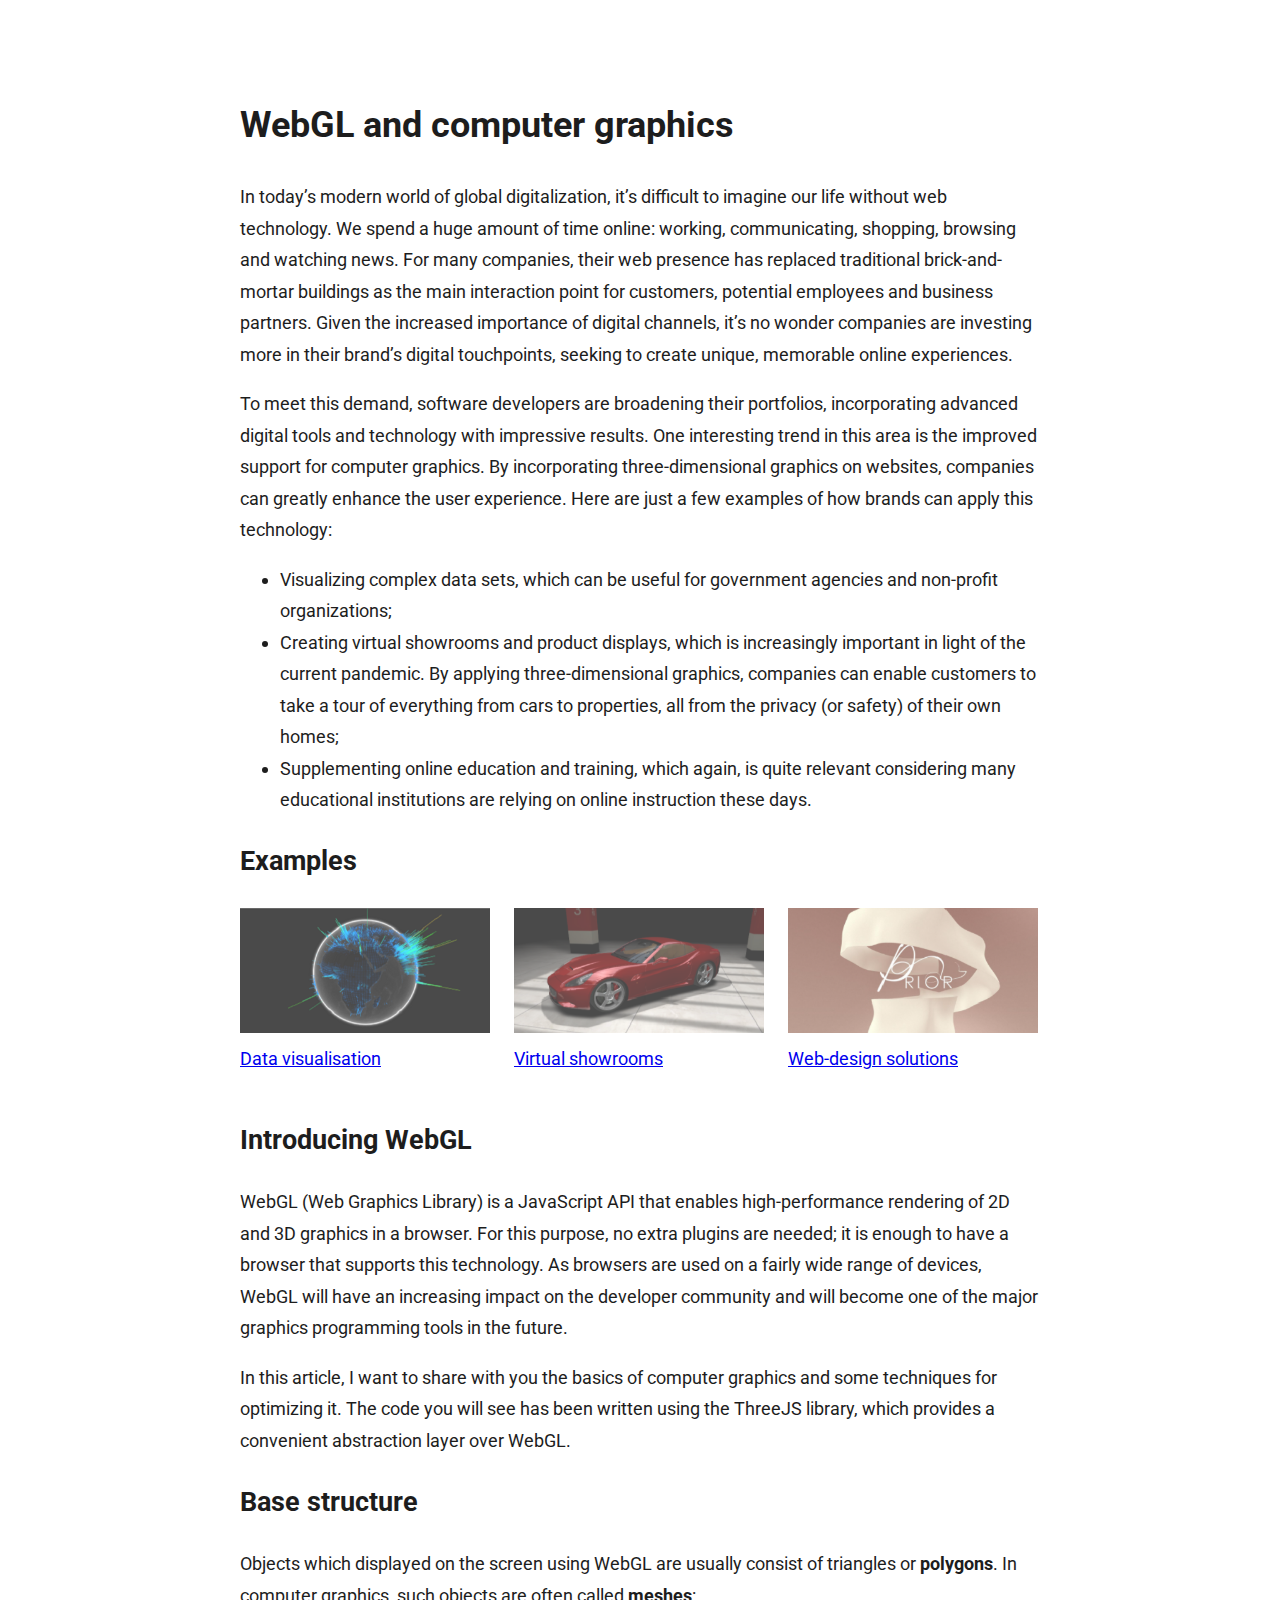
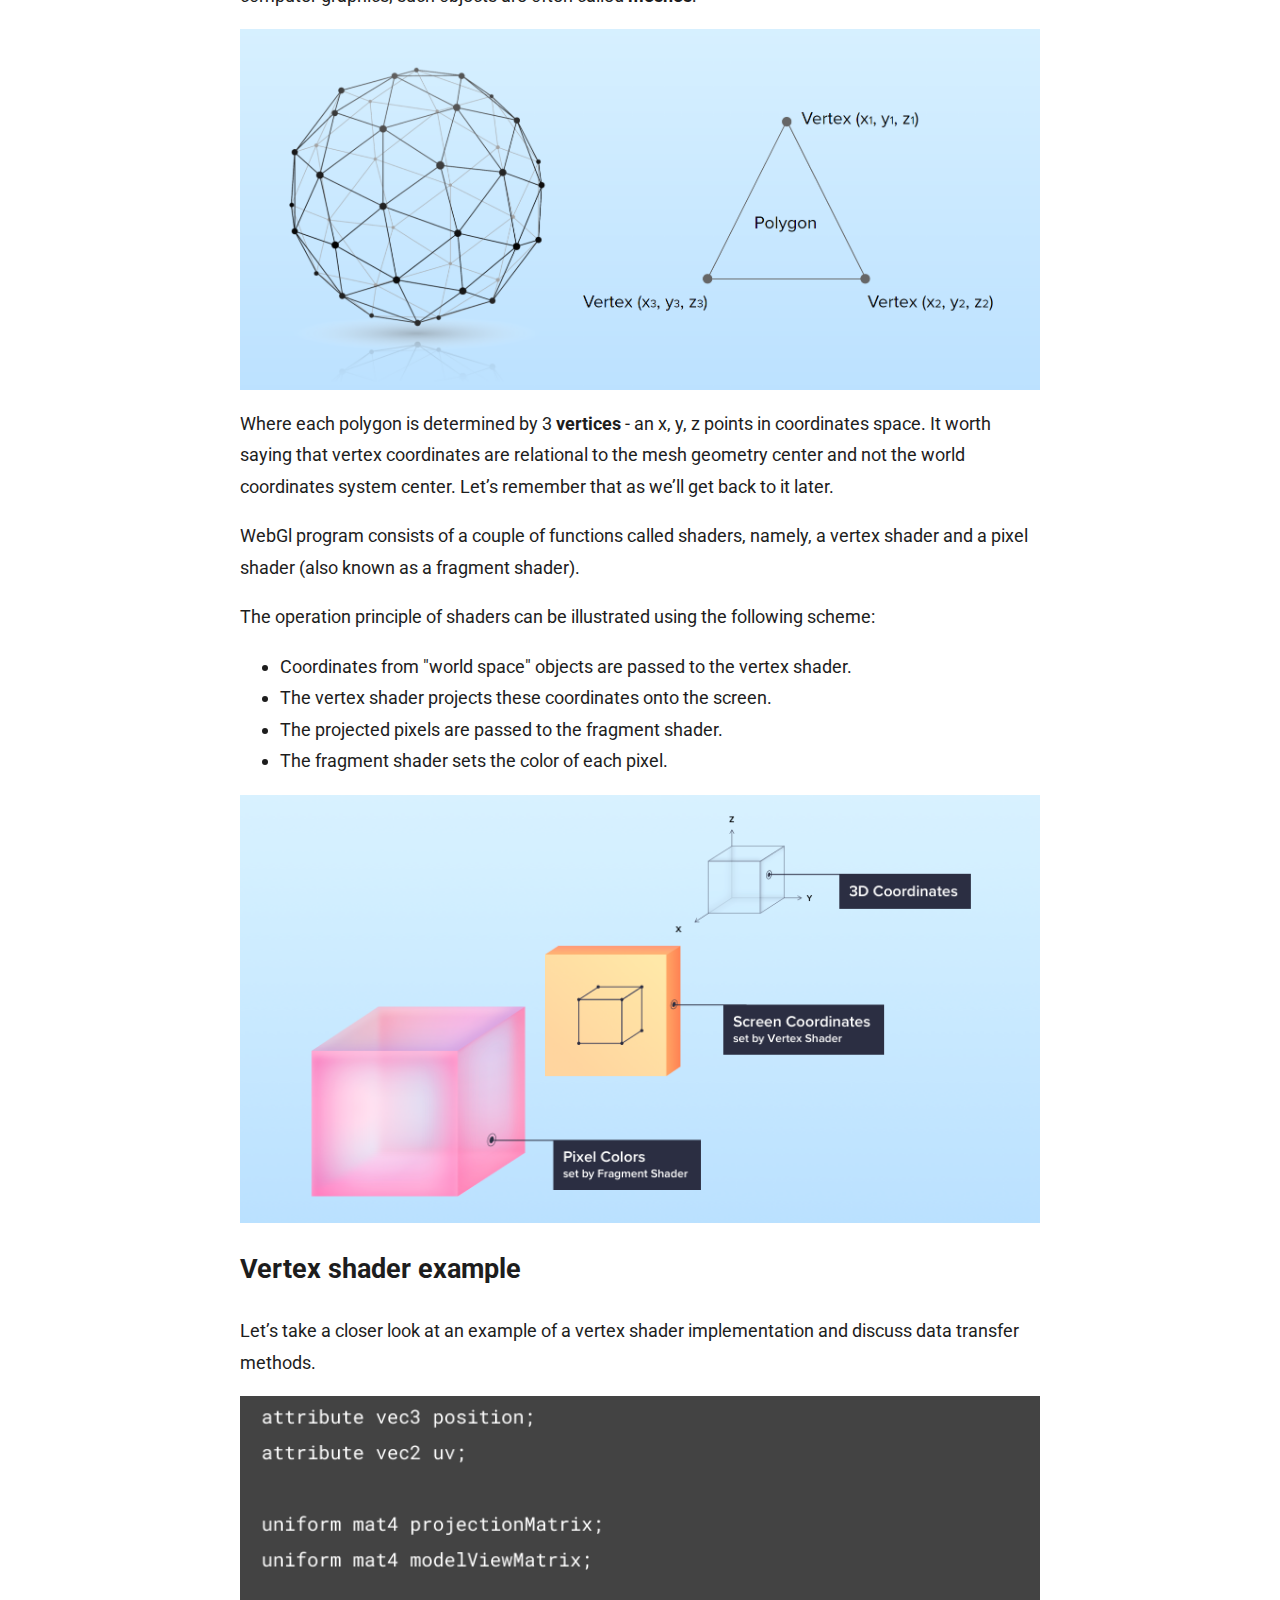
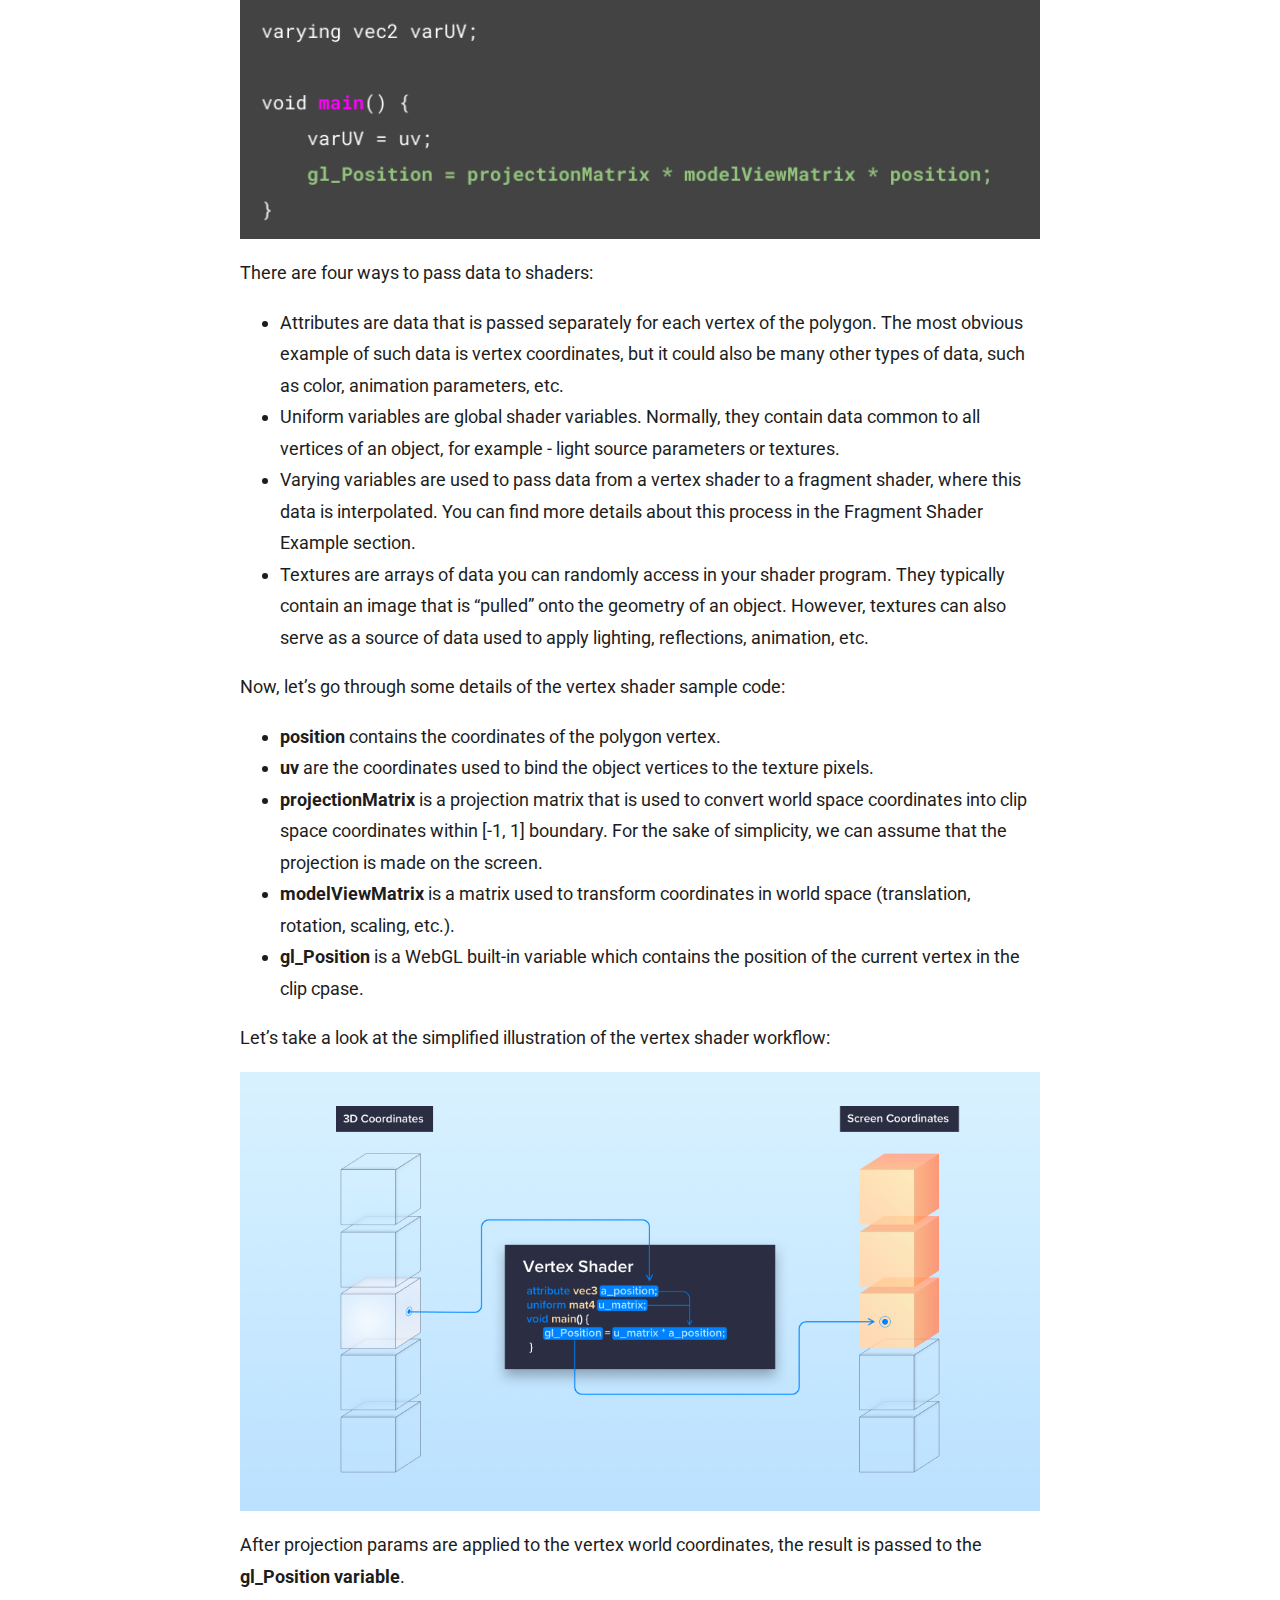
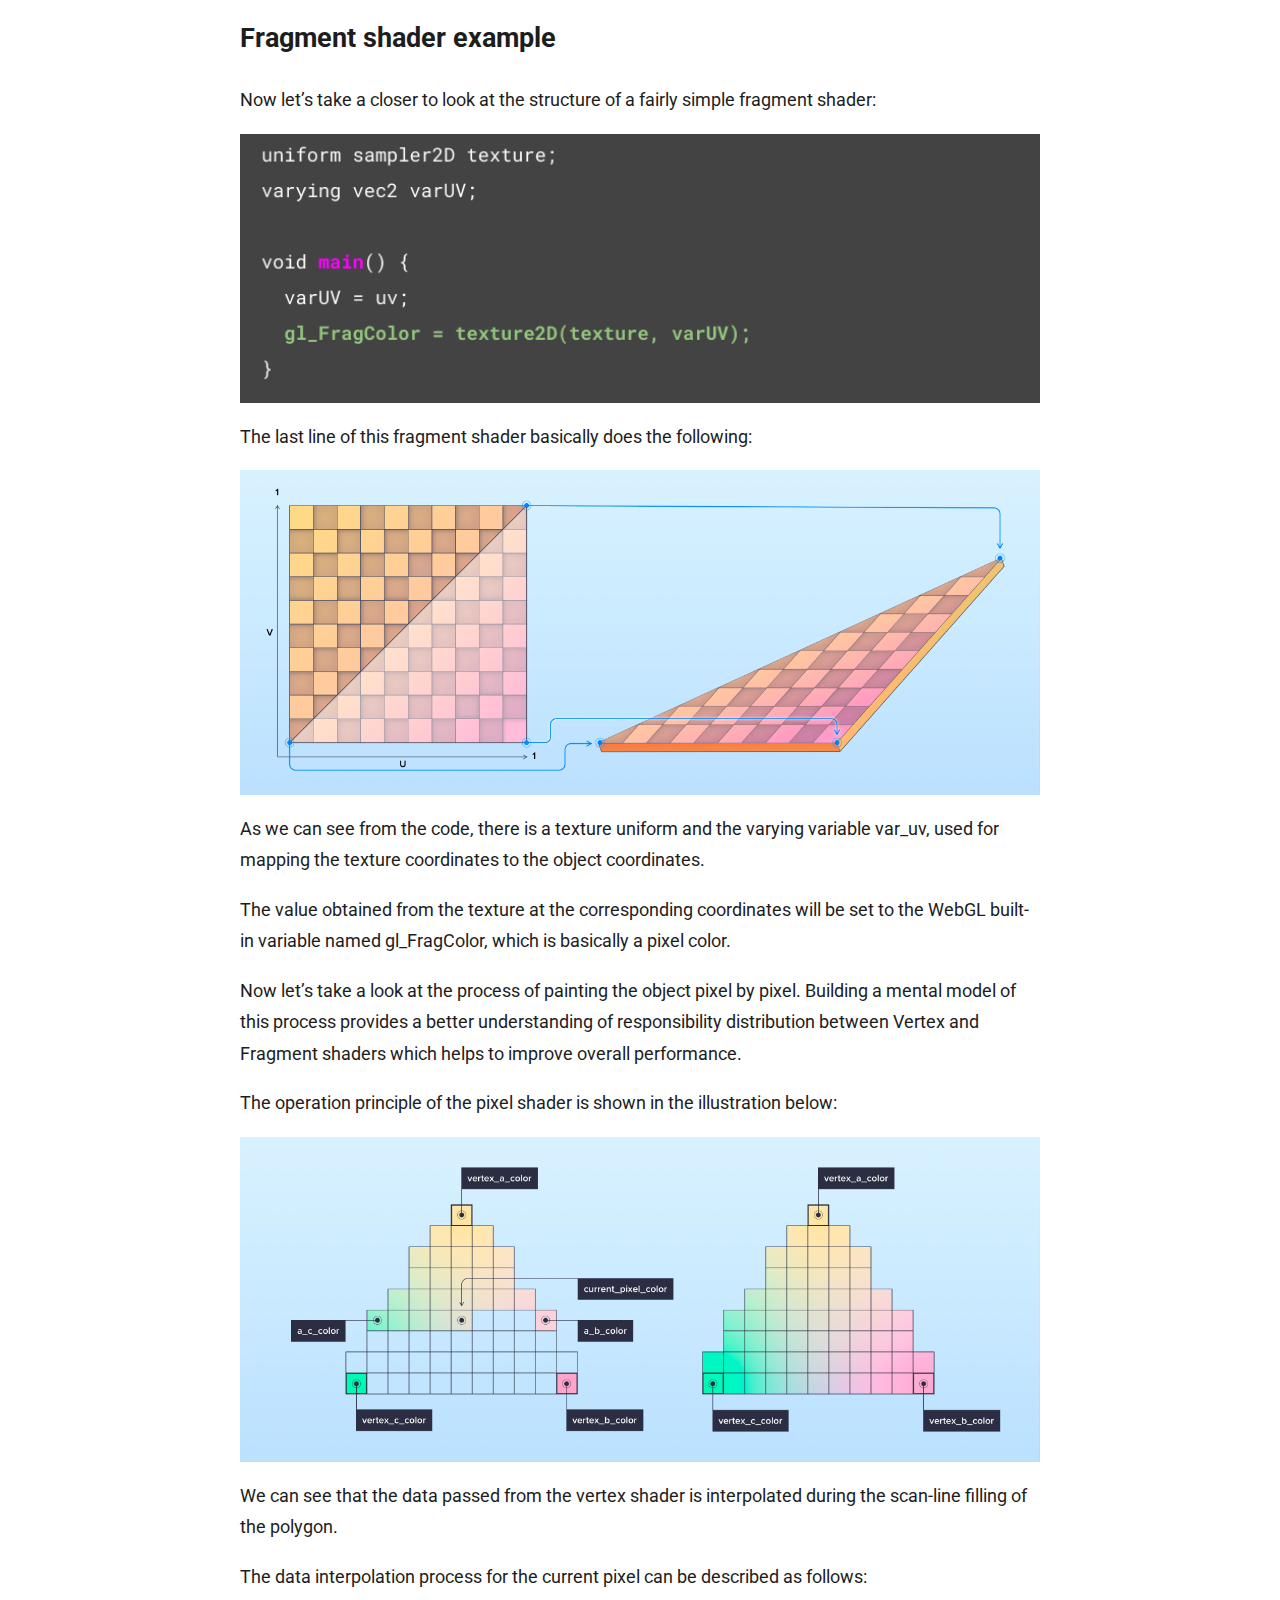
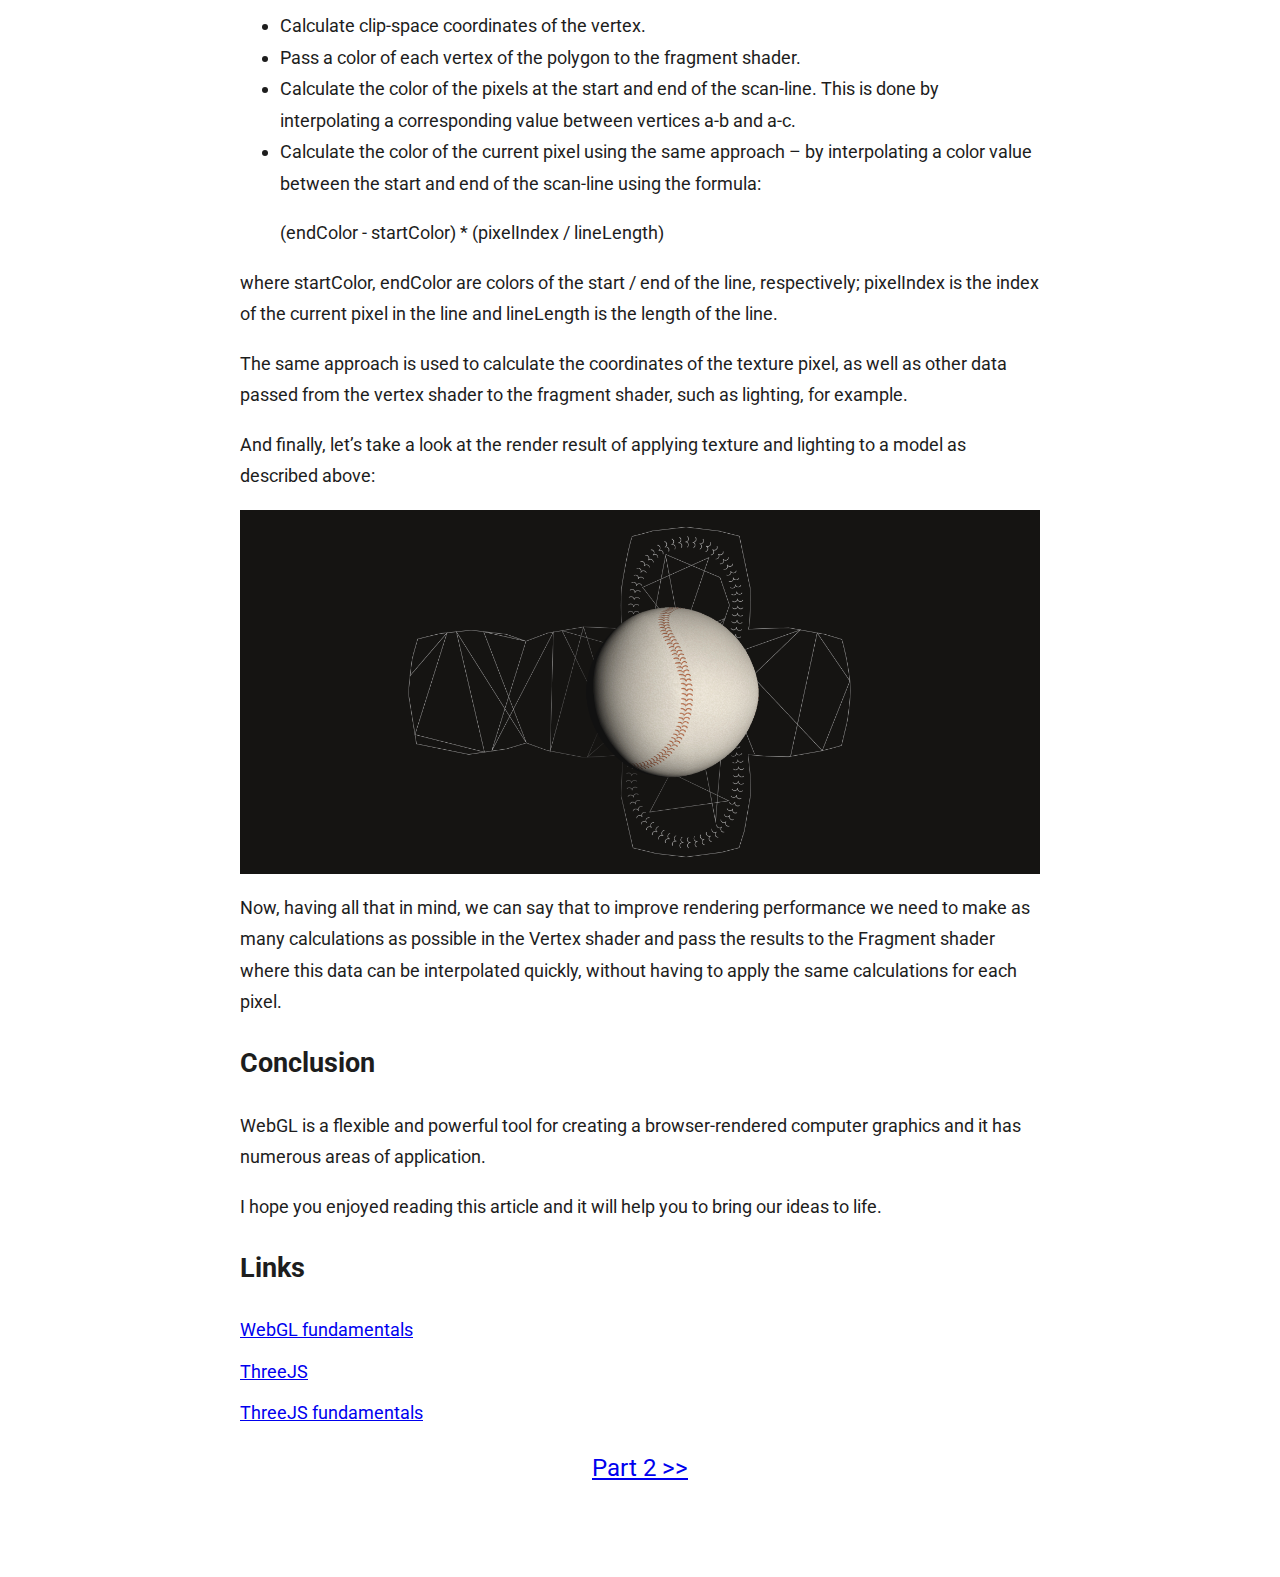
<file: index.html>
<!DOCTYPE html>
<html lang="en">
  <head>
    <meta charset="utf-8" />
    <link
      href="https://fonts.googleapis.com/css2?family=Roboto&display=swap"
      rel="stylesheet"
    />
    <link rel="stylesheet" href="styles/main.css" />
    <meta name="viewport" content="width=device-width, initial-scale=1.0" />
  </head>

  <body>
    <div class="page-content">
      <h1>WebGL and computer graphics</h1>
      <p>
        In today’s modern world of global digitalization, it’s difficult to
        imagine our life without web technology. We spend a huge amount of time
        online: working, communicating, shopping, browsing and watching news.
        For many companies, their web presence has replaced traditional
        brick-and-mortar buildings as the main interaction point for customers,
        potential employees and business partners. Given the increased
        importance of digital channels, it’s no wonder companies are investing
        more in their brand’s digital touchpoints, seeking to create unique,
        memorable online experiences.
      </p>
      <p>
        To meet this demand, software developers are broadening their
        portfolios, incorporating advanced digital tools and technology with
        impressive results. One interesting trend in this area is the improved
        support for computer graphics. By incorporating three-dimensional
        graphics on websites, companies can greatly enhance the user experience.
        Here are just a few examples of how brands can apply this technology:
      </p>
      <ul>
        <li>
          Visualizing complex data sets, which can be useful for government
          agencies and non-profit organizations;
        </li>
        <li>
          Creating virtual showrooms and product displays, which is increasingly
          important in light of the current pandemic. By applying
          three-dimensional graphics, companies can enable customers to take a
          tour of everything from cars to properties, all from the privacy (or
          safety) of their own homes;
        </li>
        <li>
          Supplementing online education and training, which again, is quite
          relevant considering many educational institutions are relying on
          online instruction these days.
        </li>
      </ul>
      <h2>Examples</h2>
      <div>
        <a
          href="http://globe.chromeexperiments.com/"
          class="example-link"
          target="_blank"
          ><img src="img/part-1/example-data-visualisation.png" />Data
          visualisation</a
        >
        <a
          href="http://carvisualizer.plus360degrees.com/threejs/"
          class="example-link"
          target="_blank"
          ><img src="img/part-1/example-showroom.png" />Virtual showrooms</a
        >
        <a
          href="https://prior.co.jp/discover/en/ambition"
          target="_blank"
          class="example-link"
          ><img src="img/part-1/example-design.png" />Web-design solutions</a
        >
      </div>
      <h2>Introducing WebGL</h2>
      <p>
        WebGL (Web Graphics Library) is a JavaScript API that enables
        high-performance rendering of 2D and 3D graphics in a browser. For this
        purpose, no extra plugins are needed; it is enough to have a browser
        that supports this technology. As browsers are used on a fairly wide
        range of devices, WebGL will have an increasing impact on the developer
        community and will become one of the major graphics programming tools in
        the future.
      </p>
      <p>
        In this article, I want to share with you the basics of computer
        graphics and some techniques for optimizing it. The code you will see
        has been written using the ThreeJS library, which provides a convenient
        abstraction layer over WebGL.
      </p>
      <h2>Base structure</h2>
      <p>
        Objects which displayed on the screen using WebGL are usually consist of
        triangles or
        <b>polygons</b>. In computer graphics, such objects are often called
        <b>meshes</b>:
      </p>
      <img src="img/part-1/mesh.png" />
      <p>
        Where each polygon is determined by 3 <b>vertices</b> - an x, y, z
        points in coordinates space. It worth saying that vertex coordinates are
        relational to the mesh geometry center and not the world coordinates
        system center. Let’s remember that as we’ll get back to it later.
      </p>
      <p>
        WebGl program consists of a couple of functions called shaders, namely,
        a vertex shader and a pixel shader (also known as a fragment shader).
      </p>
      <p>
        The operation principle of shaders can be illustrated using the
        following scheme:
      </p>
      <ul>
        <li>
          Coordinates from "world space" objects are passed to the vertex
          shader.
        </li>
        <li>The vertex shader projects these coordinates onto the screen.</li>
        <li>The projected pixels are passed to the fragment shader.</li>
        <li>The fragment shader sets the color of each pixel.</li>
      </ul>
      <img src="img/part-1/structure.png" />
      <h2>Vertex shader example</h2>
      <p>
        Let’s take a closer look at an example of a vertex shader implementation
        and discuss data transfer methods.
      </p>
      <img src="img/part-1/vert-shader-example.png" />
      <p>There are four ways to pass data to shaders:</p>
      <ul>
        <li>
          Attributes are data that is passed separately for each vertex of the
          polygon. The most obvious example of such data is vertex coordinates,
          but it could also be many other types of data, such as color,
          animation parameters, etc.
        </li>
        <li>
          Uniform variables are global shader variables. Normally, they contain
          data common to all vertices of an object, for example - light source
          parameters or textures.
        </li>
        <li>
          Varying variables are used to pass data from a vertex shader to a
          fragment shader, where this data is interpolated. You can find more
          details about this process in the Fragment Shader Example section.
        </li>
        <li>
          Textures are arrays of data you can randomly access in your shader
          program. They typically contain an image that is “pulled” onto the
          geometry of an object. However, textures can also serve as a source of
          data used to apply lighting, reflections, animation, etc.
        </li>
      </ul>
      <p>
        Now, let’s go through some details of the vertex shader sample code:
      </p>
      <ul>
        <li><b>position</b> contains the coordinates of the polygon vertex.</li>
        <li>
          <b>uv</b> are the coordinates used to bind the object vertices to the
          texture pixels.
        </li>
        <li>
          <b>projectionMatrix</b> is ​​a projection matrix that is used to
          convert world space coordinates into clip space coordinates within
          [-1, 1] boundary. For the sake of simplicity, we can assume that the
          projection is made on the screen.
        </li>
        <li>
          <b>modelViewMatrix</b> is a matrix used to transform coordinates in
          world space (translation, rotation, scaling, etc.).
        </li>
        <li>
          <b>gl_Position</b> is a WebGL built-in variable which contains the
          position of the current vertex in the clip cpase.
        </li>
      </ul>
      <p>
        Let’s take a look at the simplified illustration of the vertex shader
        workflow:
      </p>
      <img src="img/part-1/vert-shader-principle.png" />
      <p>
        After projection params are applied to the vertex world coordinates, the
        result is passed to the
        <b>gl_Position variable</b>.
      </p>
      <h2>Fragment shader example</h2>
      <p>
        Now let’s take a closer to look at the structure of a fairly simple
        fragment shader:
      </p>
      <img src="img/part-1/frag-shader-example.png" />
      <p>The last line of this fragment shader basically does the following:</p>
      <img src="img/part-1/uv-mapping.png" />
      <p>
        As we can see from the code, there is a texture uniform and the varying
        variable var_uv, used for mapping the texture coordinates to the object
        coordinates.
      </p>
      <p>
        The value obtained from the texture at the corresponding coordinates
        will be set to the WebGL built-in variable named gl_FragColor, which is
        basically a pixel color.
      </p>
      <p>
        Now let’s take a look at the process of painting the object pixel by
        pixel. Building a mental model of this process provides a better
        understanding of responsibility distribution between Vertex and Fragment
        shaders which helps to improve overall performance.
      </p>
      <p>
        The operation principle of the pixel shader is shown in the illustration
        below:
      </p>
      <img src="img/part-1/frag-shader-principle.png" />
      <p>
        We can see that the data passed from the vertex shader is interpolated
        during the scan-line filling of the polygon.
      </p>
      <p>
        The data interpolation process for the current pixel can be described as
        follows:
      </p>
      <ul>
        <li>Calculate clip-space coordinates of the vertex.</li>
        <li>
          Pass a color of each vertex of the polygon to the fragment shader.
        </li>
        <li>
          Calculate the color of the pixels at the start and end of the
          scan-line. This is done by interpolating a corresponding value between
          vertices a-b and a-c.
        </li>
        <li>
          Calculate the color of the current pixel using the same approach – by
          interpolating a color value between the start and end of the scan-line
          using the formula:
          <p class="formula">
            (endColor - startColor) * (pixelIndex / lineLength)
          </p>
        </li>
      </ul>
      <p>
        where startColor, endColor are colors of the start / end of the line,
        respectively; pixelIndex is the index of the current pixel in the line
        and lineLength is the length of the line.
      </p>
      <p>
        The same approach is used to calculate the coordinates of the texture
        pixel, as well as other data passed from the vertex shader to the
        fragment shader, such as lighting, for example.
      </p>
      <p>
        And finally, let’s take a look at the render result of applying texture
        and lighting to a model as described above:
      </p>
      <img src="img/part-1/uv-mapping-2.png" />
      <p>
        Now, having all that in mind, we can say that to improve rendering
        performance we need to make as many calculations as possible in the
        Vertex shader and pass the results to the Fragment shader where this
        data can be interpolated quickly, without having to apply the same
        calculations for each pixel.
      </p>
      <h2>Conclusion</h2>
      <p>
        WebGL is a flexible and powerful tool for creating a browser-rendered
        computer graphics and it has numerous areas of application.
      </p>
      <p>
        I hope you enjoyed reading this article and it will help you to bring
        our ideas to life.
      </p>
      <h2>Links</h2>
      <a href="https://webglfundamentals.org/" class="resource-link"
        >WebGL fundamentals</a
      >
      <a href="https://threejs.org/" class="resource-link">ThreeJS</a>
      <a href="https://threejsfundamentals.org/" class="resource-link"
        >ThreeJS fundamentals</a
      >
      <p class="horizontally-centered-content">
        <a href="webgl-intro-part-2.html" class="page-link">Part 2 &gt;&gt;</a>
      </p>
    </div>
  </body>
</html>
</file>
<file: styles/main.css>
html,
body {
  margin: 0;
  padding: 0;
}

body {
  font-family: "Roboto", sans-serif;
  line-height: 1.75;
  font-size: 18px;
  color: #1d1d1d;
}

.page-content {
  box-sizing: border-box;
  max-width: 840px;
  width: 100%;
  margin: 50px auto;
  padding: 20px;
}

img,
video {
  display: block;
  margin: 0 auto;
  width: 100%;
}

b {
  /* TODO: pick right color
  color: #e414e3; */
}

.horizontally-centered-content {
  text-align: center;
}

.page-link {
  font-size: 24px;
}

.example-link {
  display: inline-block;
  margin-bottom: 20px;
}

.example-link img {
  display: block;
  width: 250px;
  height: auto;
  margin: 0 20px 10px 0;
}

.example-link:last-child img {
  margin-right: 0;
}

.resource-link {
  display: block;
  margin-bottom: 10px;
}

@media screen and (max-width: 800px) {
  body {
    font-size: 16px;
  }

  .page-content {
    margin: 0;
  }
}

@media screen and (max-width: 450px) {
  body {
    font-size: 15px;
  }

  .page-content {
    padding: 15px;
  }
}
</file>
